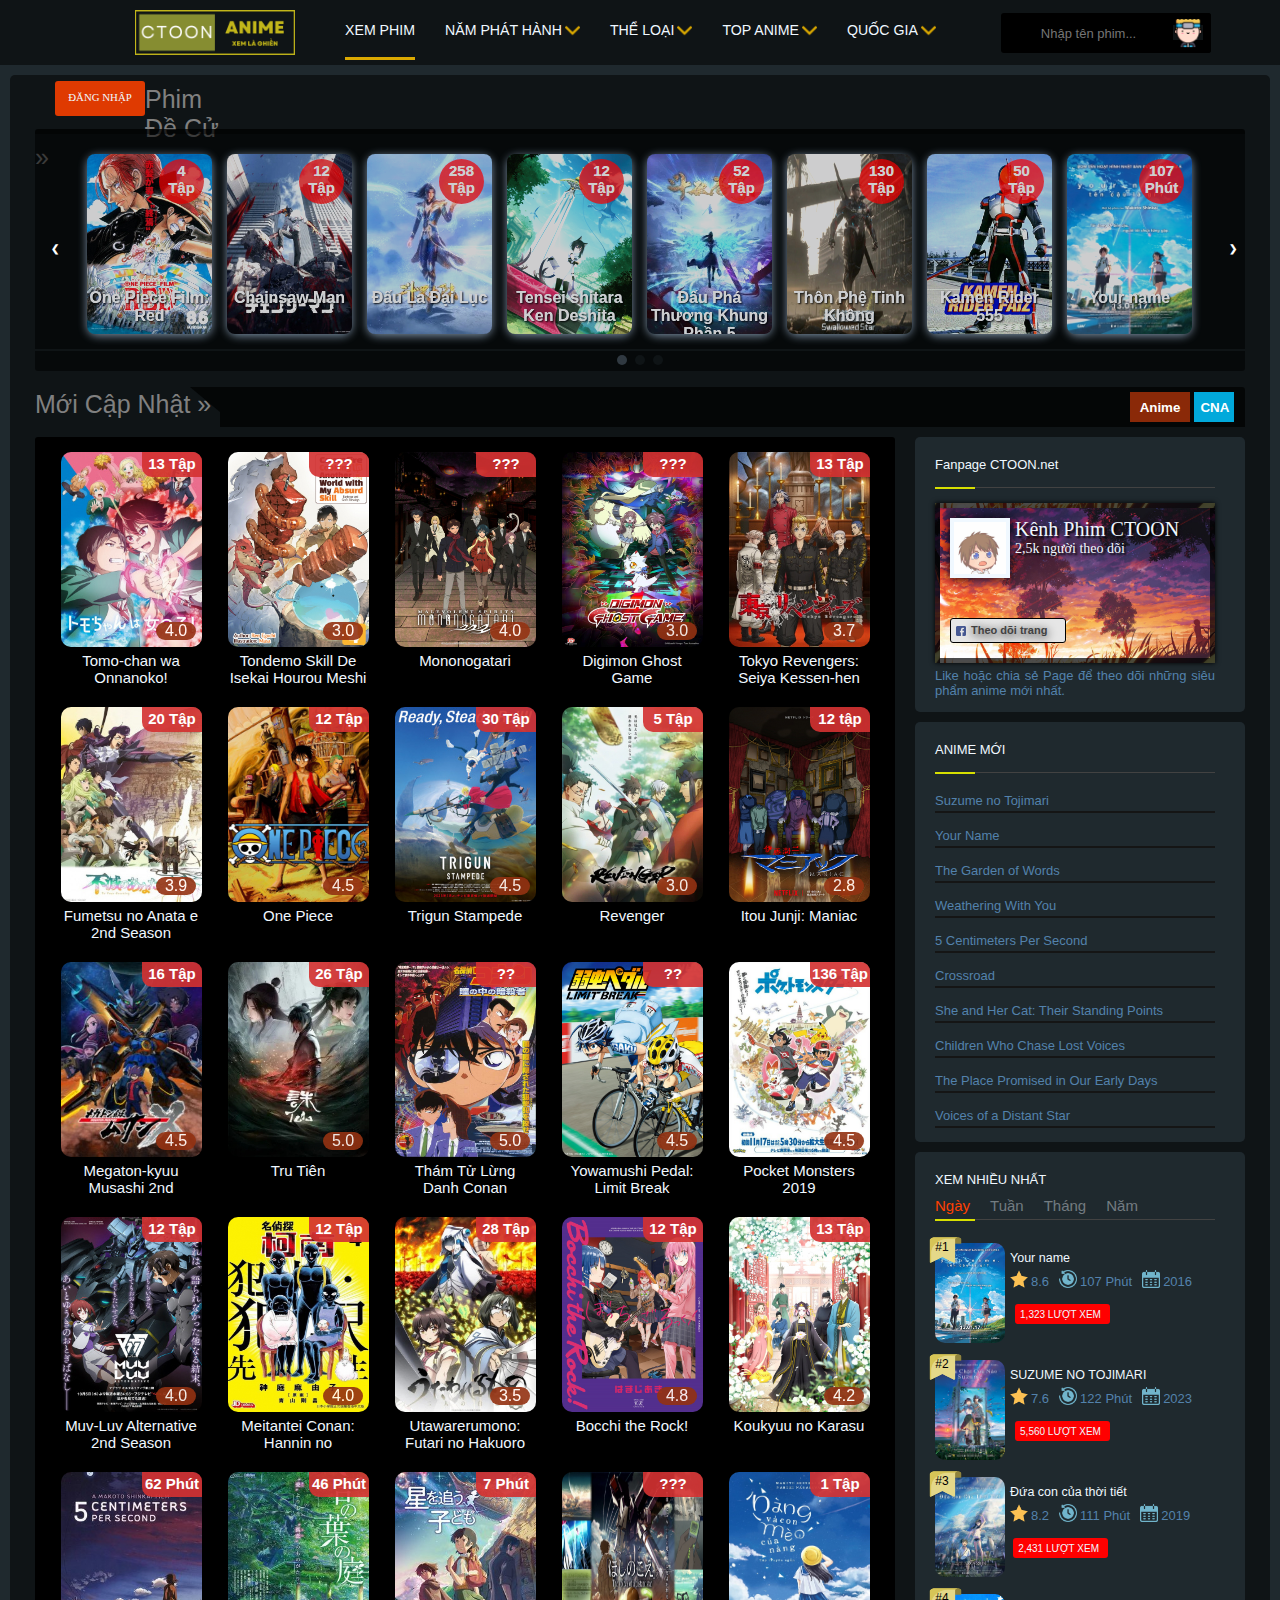
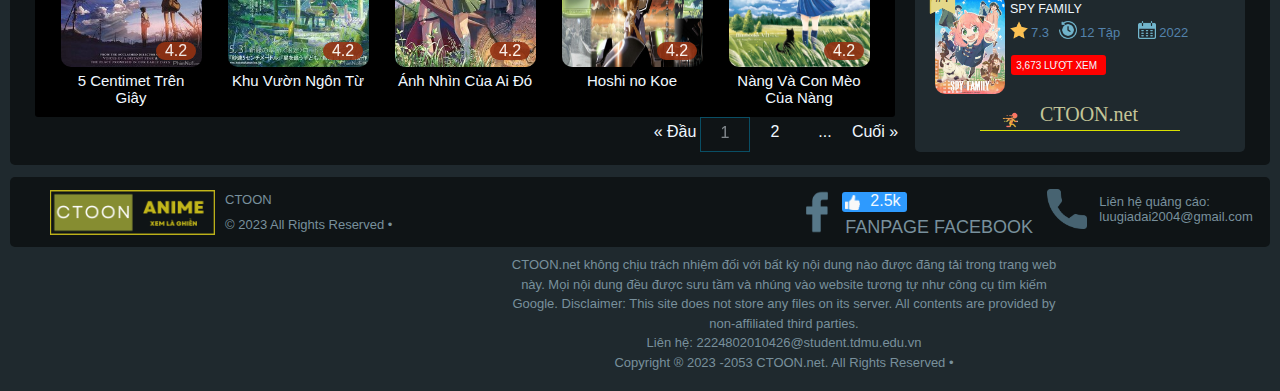
<file: Webcuoiki/index.html>
<!DOCTYPE html>
<html lang="en">

<head>
    <meta charset="UTF-8">
    <meta http-equiv="X-UA-Compatible" content="IE=edge">
    <meta name="viewport" content="width=device-width, initial-scale=1.0">
    <link rel="stylesheet" type="text/css" href="Trangchu.css" />
    <link rel="shortcut icon" href="Images/Icon.png" type="image/png">
    <meta name="viewport" content="width=device-width, initial-scale=1">
    <style>
        * {
            box-sizing: border-box;
        }

        body {
            font-family: Verdana, sans-serif;
        }

        .mySlides {
            display: none
        }

        img {
            vertical-align: middle;
        }

        .prev,
        .next {
            cursor: pointer;
            position: absolute;
            top: 50%;
            width: auto;
            padding: 16px;
            margin-top: -15px;
            color: white;
            font-weight: bold;
            font-size: 10px;
            transition: 0.6s ease;
            border-radius: 0 3px 3px 0;
            user-select: none;
            width: 30px;
        }

        .prev {
            margin-left: -50px;
            border-radius: 2px;
        }

        .next {
            right: 0;
            border-radius: 2px;
        }

        .prev:hover,
        .next:hover {
            background-color: #7289a83a;
        }

        .text {
            color: #f2f2f2;
            font-size: 15px;
            padding: 8px 12px;
            position: absolute;
            bottom: 8px;
            width: 100%;
            text-align: center;
        }

        .numbertext {
            color: #f2f2f2;
            font-size: 12px;
            padding: 8px 12px;
            position: absolute;
            top: 0;
        }

        .dot {
            cursor: pointer;
            height: 10px;
            width: 10px;
            margin: 0 2px;
            background-color: #0f1416fb;
            border-radius: 50%;
            display: inline-block;
            transition: background-color 0.6s ease;
        }

        .active,
        .dot:hover {
            background-color: rgba(75, 88, 101, 0.61);
        }

        .fade {
            animation-name: fade;
            animation-duration: 1.5s;
        }

        @keyframes fade {
            from {
                opacity: .4
            }

            to {
                opacity: 1
            }
        }

        @media only screen and (max-width: 300px) {

            .prev,
            .next,
            .text {
                font-size: 11px
            }
        }
    </style>
    <title>CTOON</title>
</head>

<body>
    <!-------------------------------------------------------------HEADER----------------------------------------------------------------->
    <header>
        <div id="LOGO">
            <img src="Images/LOGO.png">
        </div>
        <a href="Trangchu.html">
            <div id="XP"><small>XEM PHIM</small></div>
        </a>
        <div class="HEADALL">
            <div class="ML"><small>NĂM PHÁT HÀNH</small><img src="Images/down-arrow.png"></div>
            <table>
                <tr>
                    <td><img src="Images/triangle.png" /><a href="#">
                            <div>Năm 2023</div>
                        </a></td>
                    <td><a href="#">Năm 2022</a></td>
                    <td><a href="#">Năm 2021</a></td>
                </tr>
                <tr>
                    <td><a href="#">Năm 2020</a></td>
                    <td><a href="#">Năm 2019</a></td>
                    <td><a href="#">Năm 2018</a></td>
                </tr>
                <tr>
                    <td><a href="#">Năm 2017</a></td>
                    <td><a href="#">Năm 2016</a></td>
                    <td><a href="#">Năm 2015</a></td>
                </tr>
                <tr>
                    <td><a href="#">Năm 2014</a></td>
                    <td><a href="#">Năm 2013</a></td>
                    <td><a href="#">Năm 2012</a></td>
                </tr>
                <tr>
                    <td><a href="#">Năm 2011</a></td>
                    <td><a href="#">Năm 2010</a></td>
                    <td><a href="#">Năm 2009</a></td>
                </tr>
            </table>
        </div>
        <div class="HEADALL">
            <div class="ML"><small>THỂ LOẠI</small><img src="Images/down-arrow.png"></div>
            <table>
                <tr>
                    <td><img src="Images/triangle.png" /><a href="#">
                            <div>Seinen</div>
                        </a></td>
                    <td><a href="#">Ác Quỷ</a></td>
                    <td><a href="#">Âm Nhạc</a></td>
                </tr>
                <tr>
                    <td><a href="#">Anime</a></td>
                    <td><a href="">Bạo Lực</a></td>
                    <td><a href="#">Bí Ẩn</a></td>
                </tr>
                <tr>
                    <td><a href="#">Siêu Nhiên</a></td>
                    <td><a href="#">Cars</a></td>
                    <td><a href="#">Cartoon</a></td>
                </tr>
                <tr>
                    <td><a href="#">CGDCT</a></td>
                    <td><a href="#">Chiến Tranh</a></td>
                    <td><a href="#">CN Animation</a></td>
                </tr>
                <tr>
                    <td><a href="#">Cổ Trang</a></td>
                    <td><a href="#">Dementia</a></td>
                    <td><a href="#">Dị Giới</a></td>
                </tr>
            </table>
        </div>
        <div class="HEADALL">
            <div class="ML"><small>TOP ANIME</small><img src="Images/down-arrow.png"></div>
            <table style="height: 50px;">
                <tr>
                    <td><img src="Images/triangle.png" /><a href="#">
                            <div>Theo Ngày</div>
                        </a></td>
                    <td><a href="#">Theo Tháng</a></td>
                    <td><a href="#">Theo Năm</a></td>
                </tr>
            </table>
        </div>
        <div class="HEADALL">
            <div class="ML"><small>QUỐC GIA</small><img src="Images/down-arrow.png"></div>
            <table>
                <tr>
                    <td><img src="Images/triangle.png" /><a href="#">
                            <div>Ấn Độ</div>
                        </a></td>
                    <td><a href="#">Anh</a></td>
                    <td><a href="#">Canada</a></td>
                </tr>
                <tr>
                    <td><a href="#">Châu Âu</a></td>
                    <td><a href="#">Hàn Quốc</a></td>
                    <td><a href="#">Mỹ</a></td>
                </tr>
                <tr>
                    <td><a href="#">Nga</a></td>
                    <td><a href="#">Nhật Bản</a></td>
                    <td><a href="#">Pháp</a></td>
                </tr>
                <tr>
                    <td><a href="#">Tây Ban Nha</a></td>
                    <td><a href="#">Thái Lan</a></td>
                    <td><a href="#">Trung Quốc</a></td>
                </tr>
                <tr>
                    <td><a href="#">Úc</a></td>
                    <td><a href="#">Việt Nam</a></td>
                    <td><a href="#">Ý</a></td>
                </tr>
            </table>
        </div>
        <div class="TIMKIEM">
            <form id="FTK" action="">
                <button type="submit" id="BTTK">
                    <i id="ITK"><img src="Images/find.png"></i>
                </button>
                <input id="IPTK" type="text" placeholder="Nhập tên phim...">
            </form>

            <script>
                const form = document.getElementById("FTK"); // lấy thẻ form
                const input = document.getElementById("IPTK"); // lấy thẻ input
                const button = document.getElementById("BTTK"); // lấy thẻ button
                button.addEventListener("click",
                    function (event) { // thêm sự kiện click cho thẻ button
                        event.preventDefault(); // ngăn chặn hành động mặc định của button

                        const inputVal = input.value; // lấy giá trị của thẻ input
                        form.action = inputVal; // gán giá trị của thẻ input vào thuộc tính action của thẻ form
                        form.submit(); // submit form
                    }
                );
            </script>
        </div>
        <a href="Dangnhap.html">
            <div id="DN">
                <small>ĐĂNG NHẬP</small>
            </div>
        </a>
    </header>
    <!------------------------------------------------------------BODY-------------------------------------------------------------------->
    <div id="main">
        <div id="body">
            <div id="thanhngang">
                <div id="Phimdecu">Phim Đề Cử &#187;</div>
                <div id="AllTC">
                    <div class="Thanhcuon">
                        <div class="mySlides fade">
                            <a href="#">
                                <div class="TCR" style="margin-left: 2px;">
                                    <div class="BC" style="background-image: url('Images/TC1.jpg');">
                                        <div class="Tap">4<br />Tập</div>
                                        <img class="Play" src="Images/play.png" alt="Play">
                                        <div class="Ten">One Piece Film: Red</div>
                                    </div>
                                </div>
                            </a>
                            <a href="#">
                                <div class="TC">
                                    <div class="BC" style="background-image: url('Images/TC2.jpg');">
                                        <div class="Tap">12<br />Tập</div>
                                        <img class="Play" src="Images/play.png" alt="Play">
                                        <div class="Ten">Chainsaw Man</div>
                                    </div>
                                </div>
                            </a>
                            <a href="#">
                                <div class="TC">
                                    <div class="BC" style="background-image: url('Images/TC3.jpg');">
                                        <div class="Tap">258<br />Tập</div>
                                        <img class="Play" src="Images/play.png" alt="Play">
                                        <div class="Ten">Đấu La Đại Lục</div>
                                    </div>
                                </div>
                            </a>
                            <a href="#">
                                <div class="TC">
                                    <div class="BC" style="background-image: url('Images/TC4.jpg');">
                                        <div class="Tap">12<br />Tập</div>
                                        <img class="Play" src="Images/play.png" alt="Play">
                                        <div class="Ten">Tensei shitara Ken Deshita</div>
                                    </div>
                                </div>
                            </a>
                            <a href="#">
                                <div class="TC">
                                    <div class="BC" style="background-image: url('Images/TC5.jpg');">
                                        <div class="Tap">52<br />Tập</div>
                                        <img class="Play" src="Images/play.png" alt="Play">
                                        <div class="Ten">Đấu Phá Thương Khung Phần 5</div>
                                    </div>
                                </div>
                            </a>
                            <a href="#">
                                <div class="TC">
                                    <div class="BC" style="background-image: url('Images/TC6.jpg');">
                                        <div class="Tap">130<br />Tập</div>
                                        <img class="Play" src="Images/play.png" alt="Play">
                                        <div class="Ten">Thôn Phệ Tinh Không</div>
                                    </div>
                                </div>
                            </a>
                            <a href="#">
                                <div class="TC">
                                    <div class="BC" style="background-image: url('Images/TC19.jpg');">
                                        <div class="Tap">50<br />Tập</div>
                                        <img class="Play" src="Images/play.png" alt="Play">
                                        <div class="Ten">Kamen Rider 555</div>
                                    </div>
                                </div>
                            </a>
                            <a href="#">
                                <div class="TC">
                                    <div class="BC" style="background-image: url('Images/TC22.jpg');">
                                        <div class="Tap">107<br />Phút</div>
                                        <img class="Play" src="Images/play.png" alt="Play">
                                        <div class="Ten">Your name</div>
                                    </div>
                                </div>
                            </a>
                        </div>
                        <div class="mySlides fade">
                            <a href="#">
                                <div class="TCR">
                                    <div class="BC" style="background-image: url('Images/TC7.jpg');">
                                        <div class="Tap">20<br />Tập</div>
                                        <img class="Play" src="Images/play.png" alt="Play">
                                        <div class="Ten">Kage no Jitsuryokusha ni Naritakute!</div>
                                    </div>
                                </div>
                            </a>
                            <a href="#">
                                <div class="TC">
                                    <div class="BC" style="background-image: url('Images/TC8.jpg');">
                                        <div class="Tap">25<br />Tập</div>
                                        <img class="Play" src="Images/play.png" alt="Play">
                                        <div class="Ten">Spy x Family</div>
                                    </div>
                                </div>
                            </a>
                            <a href="#">
                                <div class="TC">
                                    <div class="BC" style="background-image: url('Images/TC9.jpg');">
                                        <div class="Tap">130<br />Tập</div>
                                        <img class="Play" src="Images/play.png" alt="Play">
                                        <div class="Ten">Thế Giới Hoàn Mỹ</div>
                                    </div>
                                </div>
                            </a>
                            <a href="#">
                                <div class="TC">
                                    <div class="BC" style="background-image: url('Images/TC10.jpg');">
                                        <div class="Tap">13<br />Tập</div>
                                        <img class="Play" src="Images/play.png" alt="Play">
                                        <div class="Ten">Bleach: Sennen Kessen-hen</div>
                                    </div>
                                </div>
                            </a>
                            <a href="#">
                                <div class="TC">
                                    <div class="BC" style="background-image: url('Images/TC11.jpg');">
                                        <div class="Tap">2<br />Tập</div>
                                        <img class="Play" src="Images/play.png" alt="Play">
                                        <div class="Ten">Shingeki no Kyojin: The Final Season Part 13</div>
                                    </div>
                                </div>
                            </a>
                            <a href="#">
                                <div class="TC">
                                    <div class="BC" style="background-image: url('Images/TC12.jpg');">
                                        <div class="Tap">12<br />Tập</div>
                                        <img class="Play" src="Images/play.png" alt="Play">
                                        <div class="Ten">Kyokou Suiri Season 2</div>
                                    </div>
                                </div>
                            </a>
                            <a href="#">
                                <div class="TC">
                                    <div class="BC" style="background-image: url('Images/TC20.jpg');">
                                        <div class="Tap">???<br />Tập</div>
                                        <img class="Play" src="Images/play.png" alt="Play">
                                        <div class="Ten">Kamen Rider The Next</div>
                                    </div>
                                </div>
                            </a>
                            <a href="Suzume.html">
                                <div class="TC">
                                    <div class="BC" style="background-image: url('Images/TC23.jpg');">
                                        <div class="Tap">122<br />Phút</div>
                                        <img class="Play" src="Images/play.png" alt="Play">
                                        <div class="Ten">SUZUME NO TOJIMARI</div>
                                    </div>
                                </div>
                            </a>
                        </div>
                        <div class="mySlides fade">
                            <a href="#">
                                <div class="TCR">
                                    <div class="BC" style="background-image: url('Images/TC13.jpg');">
                                        <div class="Tap">1<br />Tập</div>
                                        <img class="Play" src="Images/play.png" alt="Play">
                                        <div class="Ten">Cơn mưa thịt viên 2</div>
                                    </div>
                                </div>
                            </a>
                            <a href="#">
                                <div class="TC">
                                    <div class="BC" style="background-image: url('Images/TC14.jpg');">
                                        <div class="Tap">1<br />Tập</div>
                                        <img class="Play" src="Images/play.png" alt="Play">
                                        <div class="Ten">Con thuyền cứu thế</div>
                                    </div>
                                </div>
                            </a>
                            <a href="#">
                                <div class="TC">
                                    <div class="BC" style="background-image: url('Images/TC15.jpg');">
                                        <div class="Tap">1<br />Tập</div>
                                        <img class="Play" src="Images/play.png" alt="Play">
                                        <div class="Ten">Turbo 2013</div>
                                    </div>
                                </div>
                            </a>
                            <a href="#">
                                <div class="TC">
                                    <div class="BC" style="background-image: url('Images/TC16.jpg');">
                                        <div class="Tap">1<br />Tập</div>
                                        <img class="Play" src="Images/play.png" alt="Play">
                                        <div class="Ten">Đặc vụ gà mờ</div>
                                    </div>
                                </div>
                            </a>
                            <a href="#">
                                <div class="TC">
                                    <div class="BC" style="background-image: url('Images/TC17.jpg');">
                                        <div class="Tap">1<br />Tập</div>
                                        <img class="Play" src="Images/play.png" alt="Play">
                                        <div class="Ten">Lạc vào thế giới kiến</div>
                                    </div>
                                </div>
                            </a>
                            <a href="#">
                                <div class="TC">
                                    <div class="BC" style="background-image: url('Images/TC18.jpg');">
                                        <div class="Tap">1<br />Tập</div>
                                        <img class="Play" src="Images/play.png" alt="Play">
                                        <div class="Ten">Kobayashi ga Kawai Sugite Tsurai OVA</div>
                                    </div>
                                </div>
                            </a>
                            <a href="#">
                                <div class="TC">
                                    <div class="BC" style="background-image: url('Images/TC21.jpg');">
                                        <div class="Tap">1<br />Tập</div>
                                        <img class="Play" src="Images/play.png" alt="Play">
                                        <div class="Ten">Kamen Rider × Kamen Rider Fourze & OOO: Movie War Mega Max
                                        </div>
                                    </div>
                                </div>
                            </a>
                            <a href="#">
                                <div class="TC">
                                    <div class="BC" style="background-image: url('Images/TC24.jpg');">
                                        <div class="Tap">111<br />Phút</div>
                                        <img class="Play" src="Images/play.png" alt="Play">
                                        <div class="Ten">Đứa con của thời tiết</div>
                                    </div>
                                </div>
                            </a>
                        </div>
                        <a class="prev" onclick="plusSlides(-1)">❮</a>
                        <a class="next" onclick="plusSlides(1)">❯</a>
                    </div>
                    <div style="text-align:center; background-color: rgba(0, 0, 0, 0.541) ; width: 1210px; height:20px; margin-left: 25px; border-radius: 0px 0px 3px 3px;">
                        <span class="dot" onclick="currentSlide(1)"></span>
                        <span class="dot" onclick="currentSlide(2)"></span>
                        <span class="dot" onclick="currentSlide(3)"></span>
                    </div>
                    <script>
                        let slideIndex = 1;
                        showSlides(slideIndex);
                        function plusSlides(n) {
                            showSlides(slideIndex += n);
                        }
                        function currentSlide(n) {
                            showSlides(slideIndex = n);
                        }
                        function showSlides(n) {
                            let i;
                            let slides = document.getElementsByClassName("mySlides");
                            let dots = document.getElementsByClassName("dot");
                            if (n > slides.length) { slideIndex = 1 }
                            if (n < 1) { slideIndex = slides.length }
                            for (i = 0; i < slides.length; i++) {
                                slides[i].style.display = "none";
                            }
                            for (i = 0; i < dots.length; i++) {
                                dots[i].className = dots[i].className.replace("active", "");
                            }
                            slides[slideIndex - 1].style.display = "block";
                            dots[slideIndex - 1].className += " active";
                        }
                    </script>
                </div>
            </div>
            <p id="Thanhphim">
            <div id="Thanh2">
                <div id="Phim">Mới Cập Nhật &#187;</div>
                <form>
                    <input id="i1" type="submit" value="Anime" />
                    <input id="i2" type="submit" value="CNA" />
                </form>
            </div>
            <div id="GOP">
                <div id="film" style="padding-top: 25px;">
                    <a href="#">
                        <div class="f">
                            <div class="A" style="background-image: url('Images/P2.jpg');">
                                <div class="T">13 Tập</div>
                                <div class="DG">4.0</div>
                            </div>
                            <div class="P">Tomo-chan wa Onnanoko!</div>
                        </div>
                    </a>
                    <a href="#">
                        <div class="f">
                            <div class="A" style="background-image: url('Images/P4.jpg');">
                                <div class="T">???</div>
                                <div class="DG">3.0</div>
                            </div>
                            <div class="P">Tondemo Skill De Isekai Hourou Meshi</div>
                        </div>
                    </a>
                    <a href="#">
                        <div class="f">
                            <div class="A" style="background-image: url('Images/P9.jpg');">
                                <div class="T">???</div>
                                <div class="DG">4.0</div>
                            </div>
                            <div class="P">Mononogatari</div>
                        </div>
                    </a>
                    <a href="#">
                        <div class="f">
                            <div class="A" style="background-image: url('Images/P10.jpg');">
                                <div class="T">???</div>
                                <div class="DG">3.0</div>
                            </div>
                            <div class="P">Digimon Ghost Game</div>
                        </div>
                    </a>
                    <a href="#">
                        <div class="f">
                            <div class="A" style="background-image: url('Images/P11.jpg');">
                                <div class="T">13 Tập</div>
                                <div class="DG">3.7</div>
                            </div>
                            <div class="P">Tokyo Revengers: Seiya Kessen-hen</div>
                        </div>
                    </a>
                    <a href="#">
                        <div class="f">
                            <div class="A" style="background-image: url('Images/P12.jpg');">
                                <div class="T">20 Tập</div>
                                <div class="DG">3.9</div>
                            </div>
                            <div class="P">Fumetsu no Anata e 2nd Season</div>
                        </div>
                    </a>
                    <a href="#">
                        <div class="f">
                            <div class="A" style="background-image: url('Images/P13.jpg');">
                                <div class="T">12 Tập</div>
                                <div class="DG">4.5</div>
                            </div>
                            <div class="P">One Piece</div>
                        </div>
                    </a>
                    <a href="#">
                        <div class="f">
                            <div class="A" style="background-image: url('Images/P14.jpg');">
                                <div class="T">30 Tập</div>
                                <div class="DG">4.5</div>
                            </div>
                            <div class="P">Trigun Stampede</div>
                        </div>
                    </a>
                    <a href="#">
                        <div class="f">
                            <div class="A" style="background-image: url('Images/P17.png');">
                                <div class="T">5 Tập</div>
                                <div class="DG">3.0</div>
                            </div>
                            <div class="P">Revenger</div>
                        </div>
                    </a>
                    <a href="#">
                        <div class="f">
                            <div class="A" style="background-image: url('Images/P20.jpg');">
                                <div class="T">12 tập</div>
                                <div class="DG">2.8</div>
                            </div>
                            <div class="P">Itou Junji: Maniac</div>
                        </div>
                    </a>
                    <a href="#">
                        <div class="f">
                            <div class="A" style="background-image: url('Images/P21.jpg');">
                                <div class="T">16 Tập</div>
                                <div class="DG">4.5</div>
                            </div>
                            <div class="P">Megaton-kyuu Musashi 2nd Season</div>
                        </div>
                    </a>
                    <a href="#">
                        <div class="f">
                            <div class="A" style="background-image: url('Images/P22.jpg');">
                                <div class="T">26 Tập</div>
                                <div class="DG">5.0</div>
                            </div>
                            <div class="P">Tru Tiên</div>
                        </div>
                    </a>
                    <a href="#">
                        <div class="f">
                            <div class="A" style="background-image: url('Images/P23.jpg');">
                                <div class="T">??</div>
                                <div class="DG">5.0</div>
                            </div>
                            <div class="P">Thám Tử Lừng Danh Conan</div>
                        </div>
                    </a>
                    <a href="#">
                        <div class="f">
                            <div class="A" style="background-image: url('Images/P24.jpg');">
                                <div class="T">??</div>
                                <div class="DG">4.5</div>
                            </div>
                            <div class="P">Yowamushi Pedal: Limit Break</div>
                        </div>
                    </a>
                    <a href="#">
                        <div class="f">
                            <div class="A" style="background-image: url('Images/P25.jpg');">
                                <div class="T">136 Tập</div>
                                <div class="DG">4.5</div>
                            </div>
                            <div class="P">Pocket Monsters 2019 </div>
                        </div>
                    </a>
                    <a href="#">
                        <div class="f">
                            <div class="A" style="background-image: url('Images/P26.jpg');">
                                <div class="T">12 Tập</div>
                                <div class="DG">4.0</div>
                            </div>
                            <div class="P">Muv-Luv Alternative 2nd Season</div>
                        </div>
                    </a>
                    <a href="#">
                        <div class="f">
                            <div class="A" style="background-image: url('Images/P27.jpg');">
                                <div class="T">12 Tập</div>
                                <div class="DG">4.0</div>
                            </div>
                            <div class="P">Meitantei Conan: Hannin no Hanzawa-san</div>
                        </div>
                    </a>
                    <a href="#">
                        <div class="f">
                            <div class="A" style="background-image: url('Images/P28.jpg');">
                                <div class="T">28 Tập</div>
                                <div class="DG">3.5</div>
                            </div>
                            <div class="P">Utawarerumono: Futari no Hakuoro</div>
                        </div>
                    </a>
                    <a href="#">
                        <div class="f">
                            <div class="A" style="background-image: url('Images/P29.jpg');">
                                <div class="T">12 Tập</div>
                                <div class="DG">4.8</div>
                            </div>
                            <div class="P">Bocchi the Rock!</div>
                        </div>
                    </a>
                    <a href="#">
                        <div class="f">
                            <div class="A" style="background-image: url('Images/P30.jpeg');">
                                <div class="T">13 Tập</div>
                                <div class="DG">4.2</div>
                            </div>
                            <div class="P">Koukyuu no Karasu </div>
                        </div>
                    </a>
                    <a href="#">
                        <div class="f">
                            <div class="A" style="background-image: url('Images/P33.jpg');">
                                <div class="T">62 Phút</div>
                                <div class="DG">4.2</div>
                            </div>
                            <div class="P">5 Centimet Trên Giây</div>
                        </div>
                    </a>
                    <a href="#">
                        <div class="f">
                            <div class="A" style="background-image: url('Images/P34.jpg');">
                                <div class="T">46 Phút</div>
                                <div class="DG">4.2</div>
                            </div>
                            <div class="P">Khu Vườn Ngôn Từ</div>
                        </div>
                    </a>
                    <a href="#">
                        <div class="f">
                            <div class="A" style="background-image: url('Images/P35.jpg');">
                                <div class="T">7 Phút</div>
                                <div class="DG">4.2</div>
                            </div>
                            <div class="P">Ánh Nhìn Của Ai Đó</div>
                        </div>
                    </a>
                    <a href="#">
                        <div class="f">
                            <div class="A" style="background-image: url('Images/P36.jpg');">
                                <div class="T">???</div>
                                <div class="DG">4.2</div>
                            </div>
                            <div class="P">Hoshi no Koe</div>
                        </div>
                    </a>
                    <a href="#">
                        <div class="f">
                            <div class="A" style="background-image: url('Images/P37.jpg');">
                                <div class="T">1 Tập</div>
                                <div class="DG">4.2</div>
                            </div>
                            <div class="P">Nàng Và Con Mèo Của Nàng</div>
                        </div>
                    </a>
                </div>
                <div id="PP">
                    <div class="content">Fanpage CTOON.net</div>
                    <div class="KP1">
                        <div class="KP"></div>
                    </div>
                    <div id="AnhP" style="background-image: url('Images/BGPP.jpg');">
                        <a href="#"><img id="LogoP" src="Images/AVATARPP.jpg" /></a>
                        <div id="TenPP">
                            <a href="#">
                                <div id="TenPP1">Kênh Phim CTOON</div>
                            </a>
                            <div id="TenPP2">2,5k người theo dõi</div>
                        </div>
                        <a href="#">
                            <div id="TTP">
                                <img id="LogoTP" src="Images/facebooktp.png">
                                <div id="TextTTP">Theo dõi trang</div>
                            </div>
                        </a>
                    </div>
                    <div id="PR">Like hoặc chia sẻ Page để theo dõi những siêu phẩm anime mới nhất.</div>
                </div>
                <div id="PP1">
                    <div class="content">ANIME MỚI</div>
                    <div class="KP1">
                        <div class="KP"></div>
                    </div>
                    <a style="text-decoration: none;" href="#">
                        <div class="TM" style="margin-top: 20px;">Suzume no Tojimari</div>
                    </a>
                    <a style="text-decoration: none;" href="#">
                        <div class="TM">Your Name</div>
                    </a>
                    <a style="text-decoration: none;" href="#">
                        <div class="TM">The Garden of Words</div>
                    </a>
                    <a style="text-decoration: none;" href="#">
                        <div class="TM">Weathering With You</div>
                    </a>
                    <a style="text-decoration: none;" href="#">
                        <div class="TM">5 Centimeters Per Second</div>
                    </a>
                    <a style="text-decoration: none;" href="#">
                        <div class="TM">Crossroad</div>
                    </a>
                    <a style="text-decoration: none;" href="#">
                        <div class="TM">She and Her Cat: Their Standing Points</div>
                    </a>
                    <a style="text-decoration: none;" href="#">
                        <div class="TM">Children Who Chase Lost Voices</div>
                    </a>
                    <a style="text-decoration: none;" href="#">
                        <div class="TM">The Place Promised in Our Early Days</div>
                    </a>
                    <a style="text-decoration: none;" href="#">
                        <div class="TM">Voices of a Distant Star</div>
                    </a>
                </div>
                <div id="PP2">
                    <div class="content">XEM NHIỀU NHẤT</div>
                    <div class="Locc" style="color:#FF4000;">Ngày</div>
                    <a href="#">
                        <div class="Locc">Tuần</div>
                    </a>
                    <a href="#">
                        <div class="Locc">Tháng</div>
                    </a>
                    <a href="#">
                        <div class="Locc">Năm</div>
                    </a>
                    <div class="KP1">
                        <div class="KP"></div>
                    </div>
                    <div class="PXN" style="margin-top: 8px;">
                        <a href="#">
                            <div class="SP">
                                <div class="ANHSP" style="background-image: url('Images/TC22.jpg');">
                                    <div class="SLSP">
                                        <img src="Images/bookmark.png" alt="">
                                        <div>#1</div>
                                    </div>
                                    <div class="PLL">
                                        <img src="Images/play.png">
                                    </div>
                                </div>
                                <div class="TSP"><small>Your name</small></div>
                            </div>
                        </a>
                        <img src="Images/star.png" class="Sao" alt="">
                        <div class="NDPXN">8.6</div>
                        <img src="Images/history-PXN.png" style="margin-left: 10px;" class="Sao" alt="">
                        <div class="NDPXN">107 Phút</div>
                        <img src="Images/calendar.png" style="margin-left: 10px;" class="Sao" alt="">
                        <div class="NDPXN">2016</div>
                        <div class="CG">
                            <div class="LX">1,323 LƯỢT XEM</div>
                        </div>
                    </div>
                    <div class="PXN">
                        <a href="Suzume.html">
                            <div class="SP">
                                <div class="ANHSP" style="background-image: url('Images/TC23.jpg');">
                                    <div class="SLSP">
                                        <img src="Images/bookmark.png" alt="">
                                        <div>#2</div>
                                    </div>
                                    <div class="PLL">
                                        <img src="Images/play.png">
                                    </div>
                                </div>
                                <div class="TSP"><small>SUZUME NO TOJIMARI</small></div>
                            </div>
                        </a>
                        <img src="Images/star.png" class="Sao" alt="">
                        <div class="NDPXN">7.6</div>
                        <img src="Images/history-PXN.png" style="margin-left: 10px;" class="Sao" alt="">
                        <div class="NDPXN">122 Phút</div>
                        <img src="Images/calendar.png" style="margin-left: 10px;" class="Sao" alt="">
                        <div class="NDPXN">2023</div>
                        <div class="CG">
                            <div class="LX">5,560 LƯỢT XEM</div>
                        </div>
                    </div>
                    <div class="PXN">
                        <a href="#">
                            <div class="SP">
                                <div class="ANHSP" style="background-image: url('Images/TC24.jpg');">
                                    <div class="SLSP">
                                        <img src="Images/bookmark.png" alt="">
                                        <div>#3</div>
                                    </div>
                                    <div class="PLL">
                                        <img src="Images/play.png">
                                    </div>
                                </div>
                                <div class="TSP"><small>Đứa con của thời tiết</small></div>
                            </div>
                        </a>
                        <img src="Images/star.png" class="Sao" alt="">
                        <div class="NDPXN">8.2</div>
                        <img src="Images/history-PXN.png" style="margin-left: 10px;" class="Sao" alt="">
                        <div class="NDPXN">111 Phút</div>
                        <img src="Images/calendar.png" style="margin-left: 10px;" class="Sao" alt="">
                        <div class="NDPXN">2019</div>
                        <div class="CG">
                            <div class="LX">2,431 LƯỢT XEM</div>
                        </div>
                    </div>
                    <div class="PXN">
                        <a href="#">
                            <div class="SP">
                                <div class="ANHSP" style="background-image: url('Images/TC8.jpg');">
                                    <div class="SLSP">
                                        <img src="Images/bookmark.png" alt="">
                                        <div>#4</div>
                                    </div>
                                    <div class="PLL">
                                        <img src="Images/play.png">
                                    </div>
                                </div>
                                <div class="TSP"><small>SPY FAMILY</small></div>
                            </div>
                        </a>
                        <img src="Images/star.png" class="Sao" alt="">
                        <div class="NDPXN">7.3</div>
                        <img src="Images/history-PXN.png" style="margin-left: 10px;" class="Sao" alt="">
                        <div class="NDPXN">12 Tập</div>
                        <img src="Images/calendar.png" style="margin-left: 18px;" class="Sao" alt="">
                        <div class="NDPXN">2022</div>
                        <div class="CG">
                            <div class="LX">3,673 LƯỢT XEM</div>
                        </div>
                    </div>
                    <div id="KeVang">
                        <img src="Images/iconrun.png" />
                        <div id="TKV">CTOON.net</div>
                    </div>
                </div>
            </div>
            </p>
            <div id="TT">
                <a href="#">
                    <div class="NONE">&#171; Đầu</div>
                </a>
                <div id="YEP">1</div>
                <a href="#">
                    <div class="NONE">2</div>
                </a>
                <a href="#">
                    <div class="NONE">...</div>
                </a>
                <a href="#">
                    <div class="NONE">Cuối &#187;</div>
                </a>
            </div>
        </div>
        <footer>
            <div id="END1">
                <img src="Images/LOGO.png" />
            </div>
            <div id="END2">
                <div id="END2-1">CTOON</div>
                <div>&#169; 2023 All Rights Reserved •</div>
            </div>
            <div id="END3">
                <img src="Images/facebook.png">
            </div>
            <div id="END4">
                <img src="Images/like.png">
                <div id="END4-N">2.5k</div>
                <a href="https://www.facebook.com/lgdlgllggift.me?mibextid=ZbWKwL" style="text-decoration: none;">
                    <div id="END4-N1">FANPAGE FACEBOOK</div>
                </a>
            </div>
            <div id="END5">
                <img src="Images/call.png">
                <a href="mailto:luugiadai2004@gmail.com">
                    <div id="END5-N">Liên hệ quảng cáo:<br />luugiadai2004@gmail.com</div>
                </a>
            </div>
        </footer>
    </div>
    <!----------------------------------------------------------END----------------------------------------------------------------------->
    <!------------------------------------------------------------------------------------------------------------------------------------>
    <p id="KT">CTOON.net không chịu trách nhiệm đối với bất kỳ nội dung nào được đăng tải trong trang web này.
Mọi nội dung đều được sưu tầm và nhúng vào website tương tự như công cụ tìm kiếm Google.
Disclaimer: This site does not store any files on its server. All contents are provided by non-affiliated third parties.<br />
Liên hệ: 2224802010426@student.tdmu.edu.vn<br />
Copyright ® 2023 -2053 CTOON.net. All Rights Reserved •</p>
</body>
</html>
</file>
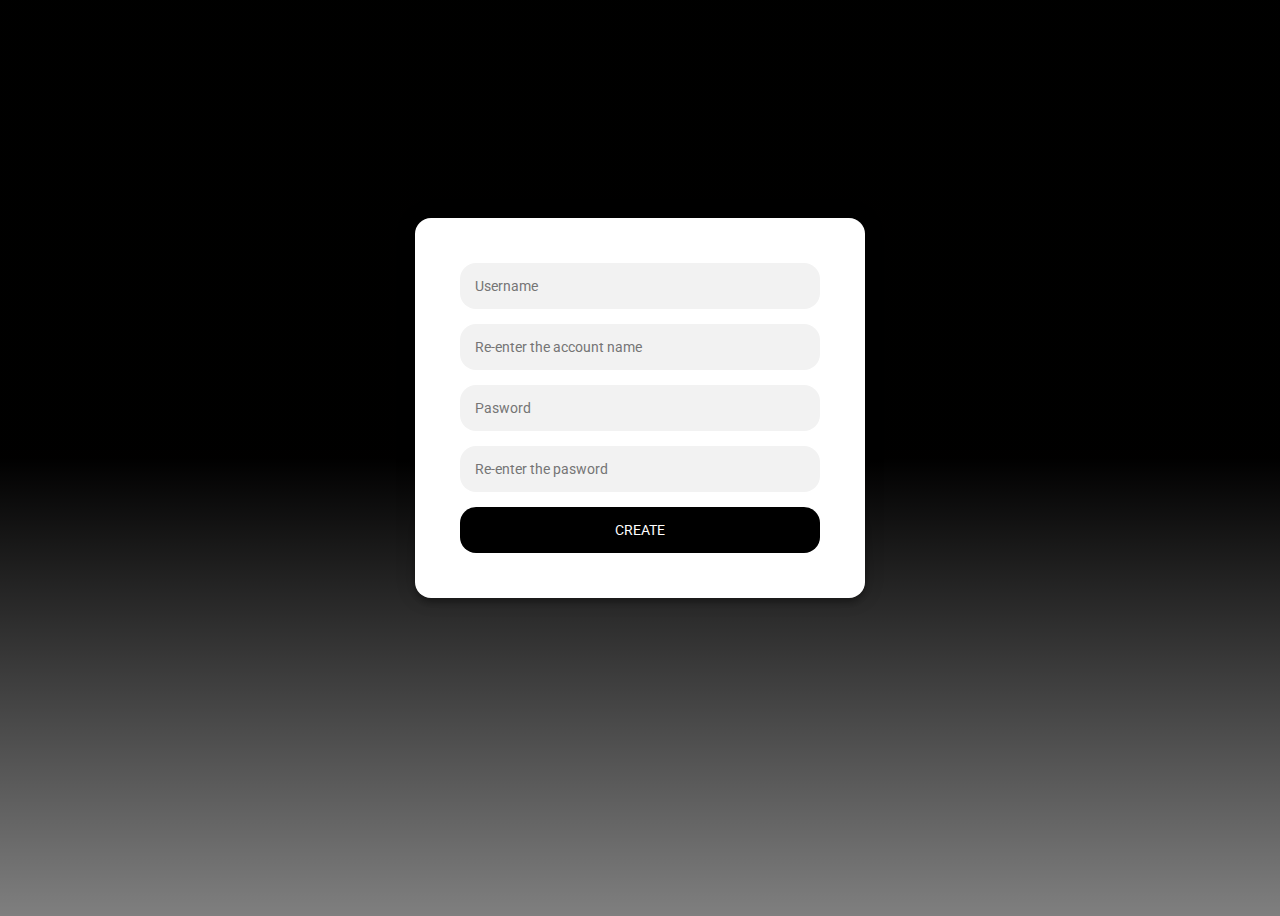
<file: Webcuoiki/Dangky.html>
<!DOCTYPE html>
<html lang="en">
<head>
    <meta charset="UTF-8" />
    <meta http-equiv="X-UA-Compatible" content="IE=edge" />
    <meta name="viewport" content="width=device-width, initial-scale=1.0" />
    <link rel="stylesheet" type="text/css" href="Dangky.css" />
    <link rel="shortcut icon" href="Images/Icon.png" type="image/png" />
    <title>CTOON_Join</title>
    <script>
        function kiemtra(){
            var hoten=window.document.Login.hoten.value;
            var nlhoten=window.document.Login.nlhoten.value;
            var mk=window.document.Login.mk.value;
            var nlmk=window.document.Login.nlmk.value;
            if(hoten.length==0){
                alert('Vui lòng nhập vào tên tài khoản!!!');
                window.document.Login.hoten.focus(); 
                return false;
            }
            if(nlhoten.length==0){
                alert('Vui lòng nhập lại tên tài khoản!!!!');
                window.document.Login.nlhoten.focus(); 
                return false;
            }
            if(hoten!=nlhoten){
                alert('Tên tài khoản không trùng nhau!!!');
                window.document.Login.hoten.focus();
                window.document.Login.nlhoten.focus();
                return false;
            }
            if(mk.length==0){
                alert('Vui lòng nhập mật khẩu!!!');
                window.document.Login.mk.focus();
                return false;
            }
            if(mk.length<8){
                alert('Mật khẩu phải chứa từ 8 kí tự trở lên!!!');
                window.document.Login.mk.focus();
                return false;
            }
            if(nlmk.length==0){
                alert('Vui lòng nhập lại mật khẩu');
                window.document.Login.nlmk.focus();
                return false;
            }
            if(mk!=nlmk){
                alert('Mật khẩu chưa giống!!!');
                window.document.Login.mk.focus();
                window.document.Login.nlmk.focus();
                return false;
            }
            alert('Registered successfully!!!');
            return true;
        }
    </script>
</head>
<body>
    <div class="form">
        <form name="Login" class="login-form" action="Dangnhap.html" onsubmit="return kiemtra();">
            <input type="text" name="hoten" placeholder="Username" />
            <input type="text" name="nlhoten" placeholder="Re-enter the account name" />
            <input type="password" name="mk" placeholder="Pasword" />
            <input type="password" name="nlmk" placeholder="Re-enter the pasword" />
            <button type="submit">Create</button>
        </form>
    </div>
</body>
</html>
</file>
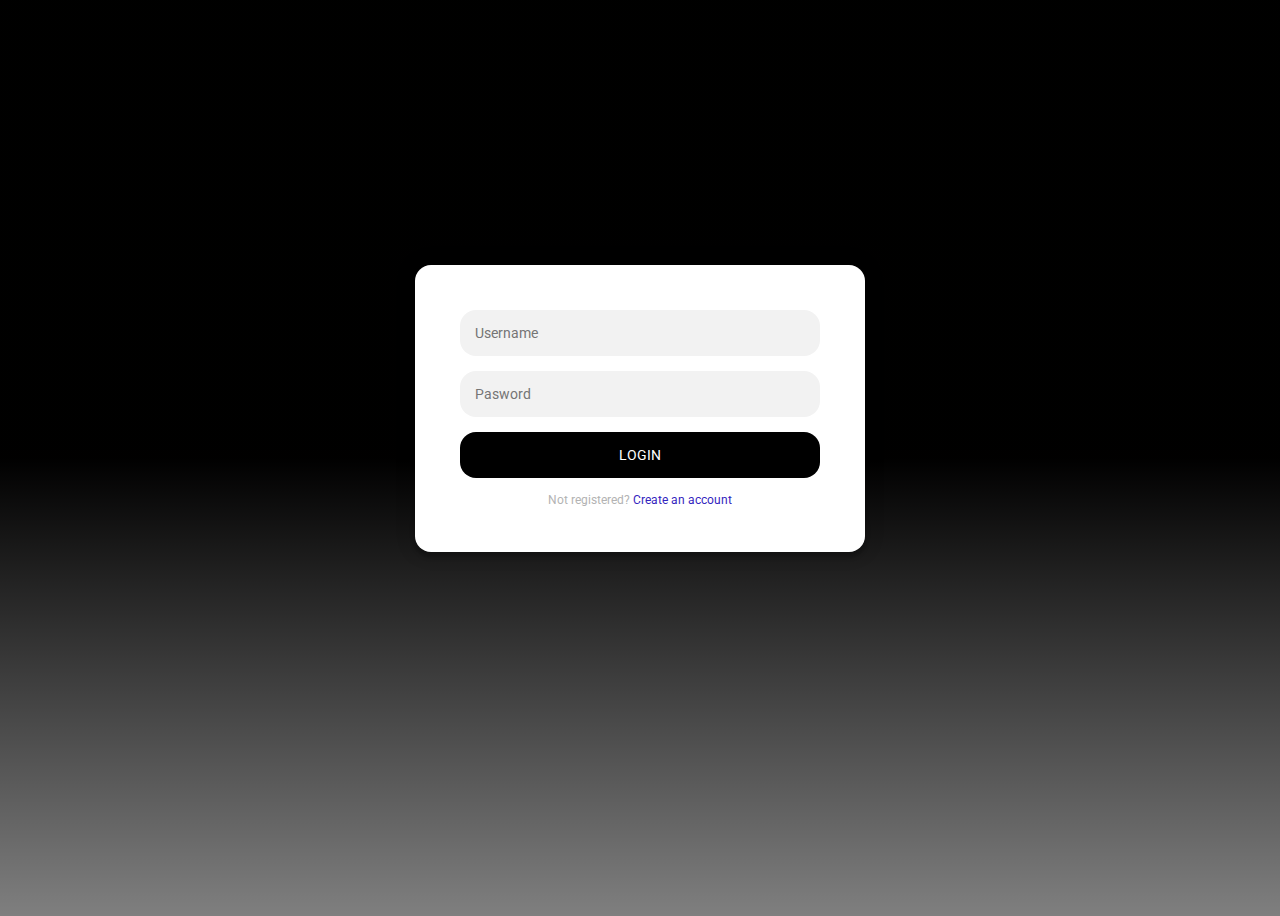
<file: Webcuoiki/Dangnhap.html>
<!DOCTYPE html>
<html lang="en">
<head>
    <meta charset="UTF-8" />
    <meta http-equiv="X-UA-Compatible" content="IE=edge" />
    <meta name="viewport" content="width=device-width, initial-scale=1.0" />
    <link rel="stylesheet" type="text/css" href="Dangnhap.css" />
    <link rel="shortcut icon" href="Images/Icon.png" type="image/png" />
    <title>CTOON_Join</title>
    <script>
        function kiemtra(){
            var hoten=window.document.Login.hoten.value;
            var mk=window.document.Login.mk.value;
            if(hoten.length==0){
                alert('Bạn chưa nhập họ tên!!!');
                window.document.Login.hoten.focus(); return false;
            }
            if(mk.length==0){
                alert('Bạn chưa nhập mật khẩu!!!');
                window.document.Login.mk.focus();
                return false;
            }
            if(mk.length<8){
                alert('Sai mật khẩu');
                window.document.Login.mk.focus();
                return false;
            }
            alert('Registered successfully!!!');
            return true;
        }
    </script>
</head>
<body>
    <div class="form">
        <form name="Login" class="login-form" action="Trangchu.html" onsubmit="return kiemtra();">
            <input type="text" name="hoten" placeholder="Username" />
            <input type="password" name="mk" placeholder="Pasword" />
            <button type="submit" name="sb">Login</button>
            <p class="message">
                Not registered?
                <a href="Dangky.html">Create an account</a>
            </p>
        </form>
    </div>
</body>
</html>
</file>
<file: Webcuoiki/Trangchu.css>
@charset "utf-8";

body{
    margin: 0;
    background-color: #1f292e;
}
#main{
    position: relative;
    z-index: 0;
    margin: auto;
    height: 1690px;
    width:1260px;
    background-color:#0f1416;
    border-radius: 5px;
}
/*----------------------------------------------------------------HEADER--------------------------------------------------------------*/
header{
    position: relative;
    z-index: 1;
    width: 100%;
    height: 65px;
    background-color:#0f1416 ;
    margin-bottom: 10px;
}

header div{
    float: left;
}
#LOGO img{
    margin-top: 10px;
    margin-left: 135px;
    height: 45px; 
    width: 160px;
    position: relative;
    z-index: 1;
}
div#XP{
    position: relative;
    z-index: 1;
    color: aliceblue;
    margin-left: 50px;
    margin-top: 20px;
    font-family: Arial;
    font-size: 17px;
    height: 40px;
    border-bottom: 3px #DBA901 solid;
}
div.ML{
    position: relative;
    z-index: 1;
    color:aliceblue;
    margin-left: 20px;
    margin-top: 20px;
    font-family: Arial;
    font-size: 17px;
}
div.ML img{
    height: 15px;
    width: 15px;
    margin-left: 3px;
}
.TIMKIEM,.LOGO{
    padding: 50px;
}
div.TIMKIEM{
    color:#78909c;
    display:inline-block;
    font-size:13px;
    font-weight:300;
    line-height:19.5px;
    padding:13px 0px;
    text-align:left;
}
form#FTK{
    float: left;
    margin-left: 40px;
}
button#BTTK{
    border-radius:3px;
    background-color: #000000;
    height: 40px;
    width: 45px;
    border: none;
    margin-left: 190px;
    position: absolute;
}
button#BTTK:hover{
    cursor: pointer;
    opacity: 0.8;
}
i#ITK{
    background-color:#0f1416 ;
}
i#ITK img{
    height: 30px;
    width: 30px;
}
input#IPTK{
    background-color:#000000;
    border-radius:3px;
    color:#ffffff;
    font-family:Arial;
    font-size:13px;
    font-weight:300;
    padding:8px 16px 8px 40px;
    float: left;
    height: 40px;
    width: 210px;
    margin-left: 25px;
    border: none;
}
div#DN{
    float: left;
    color: aliceblue;
    font-size: 13px;
    font-family:cursive;
    height: 35px;
    width: 90px;
    text-align: center;
    padding-top: 8px;
    background-color: #DF3A01;
    margin-top: 15px;
    margin-left: 55px;
    border-radius: 3px;
}
div.HEADALL{
    margin-left: 10px;
}
div.HEADALL table{
    position: absolute;
    z-index: 2;
    display: none;
    background-color: aliceblue;
    height: 200px;
    width: 400px;
    margin-top: 57.5px;
    margin-left: 25px;
    border-top: #DBA901 4px solid;
}
div.HEADALL table td a{
    text-decoration: none;
    color: #6E6E6E;
    font-family: 'Gill Sans', 'Gill Sans MT', Calibri, 'Trebuchet MS', sans-serif;
    width: 150px;
}
div.HEADALL table td{
    padding-top: 20px;
    padding-left: 45px;
}
div.HEADALL table td img{
    height: 15px;
    width: 20px;
    margin-top: -90px;
    margin-left: -50px;
}
div.HEADALL:hover{
    cursor: pointer;
}
div.HEADALL:hover table{
    cursor: pointer;
    display: block;
}
div.HEADALL table td a:hover{
    color: #A4A4A4;
}
div#DN:hover{
    background-color: #8A2908;
    transform: translate(-5px);
}
/*----------------------------------------------------------------HEADER--------------------------------------------------------------*/

/*----------------------------------------------------------------BODY----------------------------------------------------------------*/
#thanhngang{
    position: relative;
    z-index: 0;
    padding-top: 10px;
}
#Thanh2{
    display: inline-flex;
    height: 40px;
    width: 1210px;
    background-color:rgba(0, 0, 0, 0.688) ;
    border-radius: 3px 3px 0px 0px;
    margin-left: 25px;
    position: relative;
    z-index: 0;
}
#AllTC{
    overflow:hidden;
}
div.Thanhcuon{
    position: relative;
    z-index: 0;
    display: flex;
    background-color:rgba(0, 0, 0, 0.541);
    margin-left: 25px;
    margin-bottom: 2px;
    border-top:5px solid rgba(0, 0, 0, 0.438);
    border-radius: 3px 3px 0px 0px;
    padding-top:20px ; 
    padding-left: 50px; 
    padding-right: 50px; 
    transition: all 0.25s ease 0s; 
    width: 1210px;
    height: 220px;
}
div.TC{
    position: relative;
    z-index: 0;
    float: left;
    transition: 0.5s;
    border-radius: 10px;
    margin-left: 15px;
    opacity: 0.8;
    box-shadow:0px 2px 10px rgb(152, 176, 201);
}
div.TCR{
    position: relative;
    z-index: 0;
    float: left;
    transition: 0.5s;
    border-radius: 10px;
    opacity: 0.8;
    box-shadow:0px 2px 10px rgb(152, 176, 201);
}
div.BC{
    overflow: hidden;
    height: 180px; 
    width: 125px; 
    background-size: 125px 180px;
    border-radius: 8px;
    position: relative;
    z-index: 0;
    transition: 0.5s;
    filter: brightness(1.2);
}
div.BC:hover{
    cursor: pointer;
    transform: scale(1.2);
}
div.Ten{
    font-family: 'Gill Sans', 'Gill Sans MT', Calibri, 'Trebuchet MS', sans-serif;
    color: aliceblue;
    font-weight: bold;
    position: relative;
    z-index: 2;
    margin-top: 20px;
    text-align: center;
    text-shadow: 1px 1px 2px rgba(0,0,0,1);
    transition: 0.5s;
}
div.Tap{
    color: white;
    font-weight: bolder;
    font-family: 'Gill Sans', 'Gill Sans MT', Calibri, 'Trebuchet MS', sans-serif;
    height: 45px;
    width: 45px;
    background-color: rgba(255, 0, 0, 0.712);
    text-align: center;
    margin-left: 72px;
    margin-top: 5px;
    border-radius: 25px;
    position: relative;
    z-index: 2;
    font-size: 15px;
    padding-top: 3px;
    transition: 0.2s;
}
img.Play{
    position: relative;
    z-index: 0;
    height: 45px;
    width: 45px;
    margin-left: 45px;
    margin-top: 20px;
    display:block;
    opacity: 0;
    transition: 0.5s;
}
img.Play:hover{
    opacity: 0.9;
    cursor: pointer;
}
#Phimdecu{
    font-family:'Segoe UI', Tahoma, Geneva, Verdana, sans-serif;
    height:40px;
    width:190px;
    color: gray;
    font-size: 25px;
    border-radius: 2px;
    margin-top:-1px;
    margin-left: 25px;
    margin-bottom: 5px;
    padding-top: 1px;
}
#Phim{
    font-family:'Segoe UI', Tahoma, Geneva, Verdana, sans-serif;
    height:42px;
    width:185px;
    background-color: #0f1416;
    color: gray;
    font-size: 25px;
    padding-top: 3px;
    clip-path: polygon(0 0, calc(100% - 30px) 0, 100% 25px, 100% 100%, 0 100%);
}
div#Thanh2 form input#i1{
    margin-top: 5px;
    margin-left: 910px;
    background-color: #8A2908; 
    color:white; 
    text-align: center;
    height: 30px; 
    width: 60px;
    border: #8A2908;
    font-weight: bold;
}
div#Thanh2 form input#i1:hover{
    background-color: #61210B;
    cursor: pointer;
}
div#Thanh2 form input#i2{
    margin-top: 5px;
    background-color: #01A9DB; 
    color:white; 
    text-align: center;
    height: 30px; 
    width: 40px;
    border: #01A9DB;
    font-weight: bold;
}
div#Thanh2 form input#i2:hover{
    background-color: #0489B1;
    cursor: pointer;
}
#film{
    width: 860px;
    height: 1280px;
    background-color: #000000;
    margin-top: 10px;
    margin-left: 25px;
    border-radius: 3px;
    float: left;
}
div.f{
    height: 235px;
    float: left;
    margin-top: -10px;
    margin-left: 26px;
    margin-bottom: 30px;
    background-color:rgba(0, 0, 0, 0.541);
    width: 141px;
    overflow: hidden;
    transition: 0.5s;
}
div.f:hover div.A{
    transform: scale(0.9);
    opacity: 0.8;
    border: rgb(200, 168, 168) solid 1px;
}
div.A{
    height: 195px; 
    background-size: 141px 195px;
    border-radius: 10px;
    transition: 0.5s;
}
div.f div.T{
    color: white;
    font-weight: bolder;
    font-family: 'Gill Sans', 'Gill Sans MT', Calibri, 'Trebuchet MS', sans-serif;
    height: 25px;
    width: 60px;
    background-color: rgba(211, 49, 49, 0.915);
    text-align: center;
    margin-left: 81px;
    border-radius: 0px 9px 0px 10px;
    font-size: 15px;
    padding-top: 3px;
}
div.DG{
    color:#f6f0f0db;
    font-family: 'Gill Sans', 'Gill Sans MT', Calibri, 'Trebuchet MS', sans-serif;
    width: 40px;
    text-align: center;
    background-color: #7b2a0f;
    border-radius: 10px;
    margin-top: 145px;
    margin-left: 95px;
    opacity: 0.9;
    filter: brightness(1.2);
}
div.f div.P{
    color: aliceblue;
    font-family: 'Gill Sans', 'Gill Sans MT', Calibri, 'Trebuchet MS', sans-serif;
    height:50px;
    width: 140px;
    font-size: 15px;
    text-align: center;
    margin-top: 5px;
}
div#PP{
    margin-top: 10px;
    margin-right: 25px;
    height: 275px;
    width: 330px;
    float: right;
    border-radius: 5px;
    background-color: #1f292e;
}
div.content{
    margin-top: 20px;
    margin-left: 20px;
    color: aliceblue;
    font-size: 13px;
    font-family: Arial;
}
div.KP{
    background-color:#D7DF01;
    height: 2px;
    width: 40px;
}
div#PP div.KP1, div#PP1 div.KP1{
    width: 280px;
    height: 1px;
    align-items: center;
    background-color: #424242;
    margin-top: 15px;
    margin-left: 20px;
}
div#AnhP{
    margin-left: 20px;
    margin-top: 15px;
    height: 160px;
    width: 280px;
    background-size: 280px 160px;
    box-shadow: 0 0 5px black;
    border: rgba(0,0,0,0.7) 5px solid;
}
div#AnhP img#LogoP{
    height: 60px;
    width: 60px;
    margin-top: 10px;
    margin-left: 10px;
    border: aliceblue 4px solid;
    box-shadow: 0 0 10px black;
    float: left;
}
img#LogoP:hover{
    cursor: pointer;
    transform: translate(1px, -1px);
}
div#TenPP1{
    float: left;
    color: aliceblue;
    font-size: 20px;
    font-family: Calibri;
    margin-top: 10px;
    margin-left: 5px;
    width: 195px;
    text-shadow: 2px 2px 2px #000000;
}
div#TenPP2{
     float: left;
    color: aliceblue;
    font-size: 14px;
    font-family: Calibri;
    margin-left: 5px;
    width: 195px;
    height: 32px;
    text-shadow: 2px 2px 2px #000000;
}
div#TTP{
    margin-top: 45px;
    margin-left: -60px;
    float: left;
    height: 25px;
    width: 116px;
    border: 1px solid black;
    border-radius: 3px;
    background-color: #E6E6E6;
    font-size: 11px;
    font-weight: bold;
    padding-top: 5px;
    color: #424242;
    text-shadow: 0px 2px 10px #000000;
}
div#TTP:hover{
    opacity: 0.9;
}
div#TTP img#LogoTP{
    float: left;
    height: 10px;
    width: 10px;
    margin-left: 5px;
    margin-top: 2px;
}
div#TextTTP{
    float: left; 
    margin-left: 5px;
}
div#PR{
    color: rgb(83, 130, 172);
    font-size: 13px;
    font-family: Arial;
    margin-left: 20px;
    margin-top: 5px;
    width: 280px;
    text-align: justify;
}
div#PP1{
    margin-top: 10px;
    margin-right: 25px;
    height: 420px;
    width: 330px;
    float: right;
    border-radius: 5px;
    background-color:#1f292e;
}
div#TenPP1:active{
    color: #FF4000;
}
div.TM{
    color:rgb(83, 130, 172);
    font-size: 13px;
    font-family: Arial;
    margin-top: 15px;
    margin-left: 20px;
    border-bottom: 2px solid #151515;
    width: 280px;
    padding-bottom: 3px;
}
div.TM:hover{
    cursor: pointer;
    color: aliceblue;
    border-left: #8A2908 5px solid;
}
div.TM:active{
    color:#FF4000 ;
}
div#PP2{
    margin-top: 10px;
    margin-right: 25px;
    height: 600px;
    width: 330px;
    float: right;
    border-radius: 5px;
    background-color: #1f292e;
}
div#PP2 div.KP1{
    width: 280px;
    height: 1px;
    align-items: center;
    background-color: #424242;
    margin-top: 32px;
    margin-left: 20px;
}
div#KeVang{
    height: 1px;
    width: 200px;
    background-color: #D7DF01;
    margin-top: 510px;
    margin-left: 65px;
}
div#KeVang img{
    margin-top: -40px;
    margin-left: 20px;
    height: 20px;
    width: 20px;
}
div#TKV{
    color: aliceblue;
    font-family:cursive;
    font-size: 20px;
    color:#c4c598 ;
    width: 75px;
    margin-top: -45px;
    margin-left: 60px;
}
div.Locc{
    float: left;
    margin-top: 10px;
    margin-left: 20px;
    margin-bottom: 5px;
    font-family: Arial;
    color: rgba(240, 248, 255, 0.403);
    font-size: 15px;
    transition: 0.5s;
}
div.Locc:hover{
    cursor: pointer;
    color:#D8D8D8;
    transform: translate(0,-3px);
}
div.PXN div.SP div.ANHSP{
    margin-left: 20px;
    margin-top: 15px;
    height: 100px;
    width: 70px;
    border-radius: 10px;
    float: left;
    background-size: 70px 100px;
}
div.PXN img.Sao{
    height: 18px;
    width: 18px;
    margin-right: 10px;
    margin-left: 5px;
    margin-top: 5px;
    float: left;
}
div.NDPXN{
    float: left;
    color:rgb(83, 130, 172);
    font-size: 13px;
    font-family: Arial;
    margin-top:9px;
    margin-left: -7px;
}
div.SP div.TSP{
    float: left;
    width: 210px;
    margin-top: 20px;
    margin-left: 5px;
    font-family: Arial;
    color: aliceblue;
    font-size: 15px;
}
div.CG{
    height: 80px;
    border:#1f292e solid 1px;
    float: left;
}
div.LX{
    font-family: Arial;
    color: aliceblue;
    font-size: 10px;
    background-color: red;
    border-radius: 3px;
    padding-top: 5px;
    padding-left: 5px;
    height: 20px;
    width: 95px;
    margin-left: -178px;
    margin-top: 38px;
}
div.SLSP{
    width: 25px;
    font-size: 15px;
    font-family: 'Franklin Gothic Medium', 'Arial Narrow', Arial, sans-serif;
    text-align: center;
}
div.SLSP img{
    height: 28px;
    width: 35px;
    margin-left: -7px;
    margin-top: -7.5px;
}
div.SLSP div{
    margin-top: -24px;
    margin-left: -11px;
    font-size: 12px;
    font-family: Arial;
    color: black;
}
div.SP{
    transition: 0.5s;
}
div.SP:hover{
    opacity: 0.7;
    cursor: pointer;
}
div.SP:hover div.ANHSP div.PLL img{
    display: block;
}
div.PLL img{
    height: 40px;
    width: 40px;
    margin-top: 16px;
    margin-left: 15px;
    display: none;
    transition: 1s;
    opacity: 0.7;
}
div#TT{
    margin-left: 640px;
}
div#TT div.NONE{
    height: 35px;
    width: 50px;
    float:left;
    color: aliceblue;
    font-family: 'Gill Sans', 'Gill Sans MT', Calibri, 'Trebuchet MS', sans-serif;
    text-align: center;
    padding-top: 6px;
}
div#TT div#YEP{
    height: 35px;
    width: 50px;
    border: #0489B1 1px solid;
    float:left;
    color: aliceblue;
    font-family: 'Gill Sans', 'Gill Sans MT', Calibri, 'Trebuchet MS', sans-serif;
    text-align: center;
    padding-top: 6px;
}

div#TT div.NONE:hover,div#TT div#YEP{
    cursor: pointer;
    opacity: 0.5;
}
/*----------------------------------------------------------------BODY----------------------------------------------------------------*/

/*----------------------------------------------------------------END-----------------------------------------------------------------*/
footer{
    width: 1260px;
    height: 70px;
    margin-top: 1350px;
    background-color:#0f1416;
    border-radius: 5px;
}
div#END1{
    background-color:#0f1416;
    float: left;
    margin-top: 13px;
    margin-left: 40px;
}
div#END1 img{
    height: 45px; 
    width: 165px;
}
div#END2{
   height: 65px;
   color: #78909c;
   font-family: 'Segoe UI', Tahoma, Geneva, Verdana, sans-serif;
   font-size: small;
   font-weight: lighter;
   float: left;
   margin-left: 10px;
   margin-top: 15px;
}
div#END2 div#END2-1{
    margin-bottom: 10px;
}
div#END3{
    height:50px;
    width: 50px;
    margin-top: 10px;
    float: left;
}
div#END5{
    height:30px;
    width: 30px;
    margin-top: 12px;
    float: left;
}
div#END3 img{
    height:50px;
    width: 50px;
    margin-left: 400px;
    transition: 1s;
}
div#END3 img:hover, div#END5 img:hover, div#END5:hover{
    cursor: pointer;
    transform: rotate(360deg);
}
div#END4{
    margin-top: 15px;
    float: left;
    margin-left: 400px;
    background-color: #2E9AFE;
    height: 20px;
    width:65px;
    padding-top: 3px;
    padding-left: 3px;
    border-radius: 3px;
    color: aliceblue;
    font-family:'Gill Sans', 'Gill Sans MT', Calibri, 'Trebuchet MS', sans-serif;
}
div#END4 img{
    height: 15px;
    width: 15px;
    float: left;
}
div#END4 div#END4-N{
    background-color: #2E9AFE;
    width: 35px;
    margin-left: 10px;
    float: left;
    margin-top: -3px;
}
div#END4 div#END4-N1{
    margin-top: 22px;
    font-size: 18px;
    width: 200px;
    color: #78909c;
}
div#END4 div#END4-N1:hover{
    opacity: 0.5;
}
div#END5 img{
    height:40px;
    width: 40px;
    margin-left: 140px;
    transition: 1s;
}
div#END5-N{
    color: #78909c;
    width: 150px;
    font-family:'Lucida Sans', 'Lucida Sans Regular', 'Lucida Grande', 'Lucida Sans Unicode', Geneva, Verdana, sans-serif;
    font-size: small;
    font-weight: 50px;
    margin-left: 192px;
    float: left;
    margin-top: -35px;
}
div#END5-N1{
    color: #CEF6F5;
    width: 150px;
    font-family:'Lucida Sans', 'Lucida Sans Regular', 'Lucida Grande', 'Lucida Sans Unicode', Geneva, Verdana, sans-serif;
    font-size: small;
    font-weight: 50px;
    margin-left: 200px;
    float: left;
    margin-top: -15px;
}
div#END5-N:hover, div#END5-N1:hover{
    opacity: 0.5;
}
/*----------------------------------------------------------------END-----------------------------------------------------------------*/
p#KT{
    color:#78909c;
    font-family:Arial;
    font-size:13px;
    font-weight:300;
    line-height:19.5px;
    margin:0px 0px 16px;
    text-align:center;
    width: 568px;
    height: 120px;
    margin-left: 500px;
    margin-top: 90px;
}
</file>
<file: Webcuoiki/Dangky.css>
@import url(https://fonts.googleapis.com/css?family=Roboto);



.form{
    position: relative;
    z-index: 1;
    background-color: #ffffff;
    max-width: 360px;
    border-radius: 16px;
    margin: 0 auto 100px;
    padding: 45px;
    text-align: center;
    box-shadow: 0 0 20px 0 rgba(0,0,0,0.2), 0 5px 5px 0 rgba(0,0,0,0.24);
}
.form input{
    font-family: Roboto, sans-serif;
    outline: 0;
    border-radius: 16px;
    background:#f2f2f2;
    width: 100%;
    border: 0;
    margin: 0 0 15px;
    padding: 15px;
    box-sizing: border-box;
    font-size: 14px;
}
.form button{
    font-family: "Roboto";
    text-transform: uppercase;
    outline: 0;
    background: #000000;
    width:100%;
    border-radius: 16px;
    border: 0;
    padding: 15px;
    color: #ffffff;
    font-size: 14px;
    -webkit-transition: all 0.3 ease;
    transition: all 0.3 ease;
    cursor: pointer;
}
.form button:hover, 
.form button:active,.form button:focus{
    background: #1C1C1C;
}
.form .message{
    margin: 15px 0 0;
    color: #b3b3b3;
    font-size: 12px;
}
.form .message a{
    color: #3324be;
    text-decoration: none;
}
body{
    background: linear-gradient(360deg,rgba(0,0,0,0.5)0%,rgb(0.5,0.2,0.1)50%);
    font-family: "Roboto",sans-serif;
    display: flex;
    justify-content: center;
    align-items:center ;
    height: 100vh;
}
</file>
<file: Webcuoiki/Dangnhap.css>
@import url(https://fonts.googleapis.com/css?family=Roboto);



.form{
    position: relative;
    z-index: 1;
    background-color: #ffffff;
    max-width: 360px;
    border-radius: 16px;
    margin: 0 auto 100px;
    padding: 45px;
    text-align: center;
    box-shadow: 0 0 20px 0 rgba(0,0,0,0.2), 0 5px 5px 0 rgba(0,0,0,0.24);
}
.form input{
    font-family: Roboto, sans-serif;
    outline: 0;
    border-radius: 16px;
    background:#f2f2f2;
    width: 100%;
    border: 0;
    margin: 0 0 15px;
    padding: 15px;
    box-sizing: border-box;
    font-size: 14px;
}
.form button{
    font-family: "Roboto";
    text-transform: uppercase;
    outline: 0;
    background: #000000;
    width:100%;
    border-radius: 16px;
    border: 0;
    padding: 15px;
    color: #ffffff;
    font-size: 14px;
    -webkit-transition: all 0.3 ease;
    transition: all 0.3 ease;
    cursor: pointer;
}
.form button:hover, 
.form button:active,.form button:focus{
    background: #1C1C1C;
}
.form .message{
    margin: 15px 0 0;
    color: #b3b3b3;
    font-size: 12px;
}
.form .message a{
    color: #3324be;
    text-decoration: none;
}
body{
    background: linear-gradient(360deg,rgba(0,0,0,0.5)0%,rgb(0.5,0.2,0.1)50%);
    font-family: "Roboto",sans-serif;
    display: flex;
    justify-content: center;
    align-items:center ;
    height: 100vh;
}
</file>
